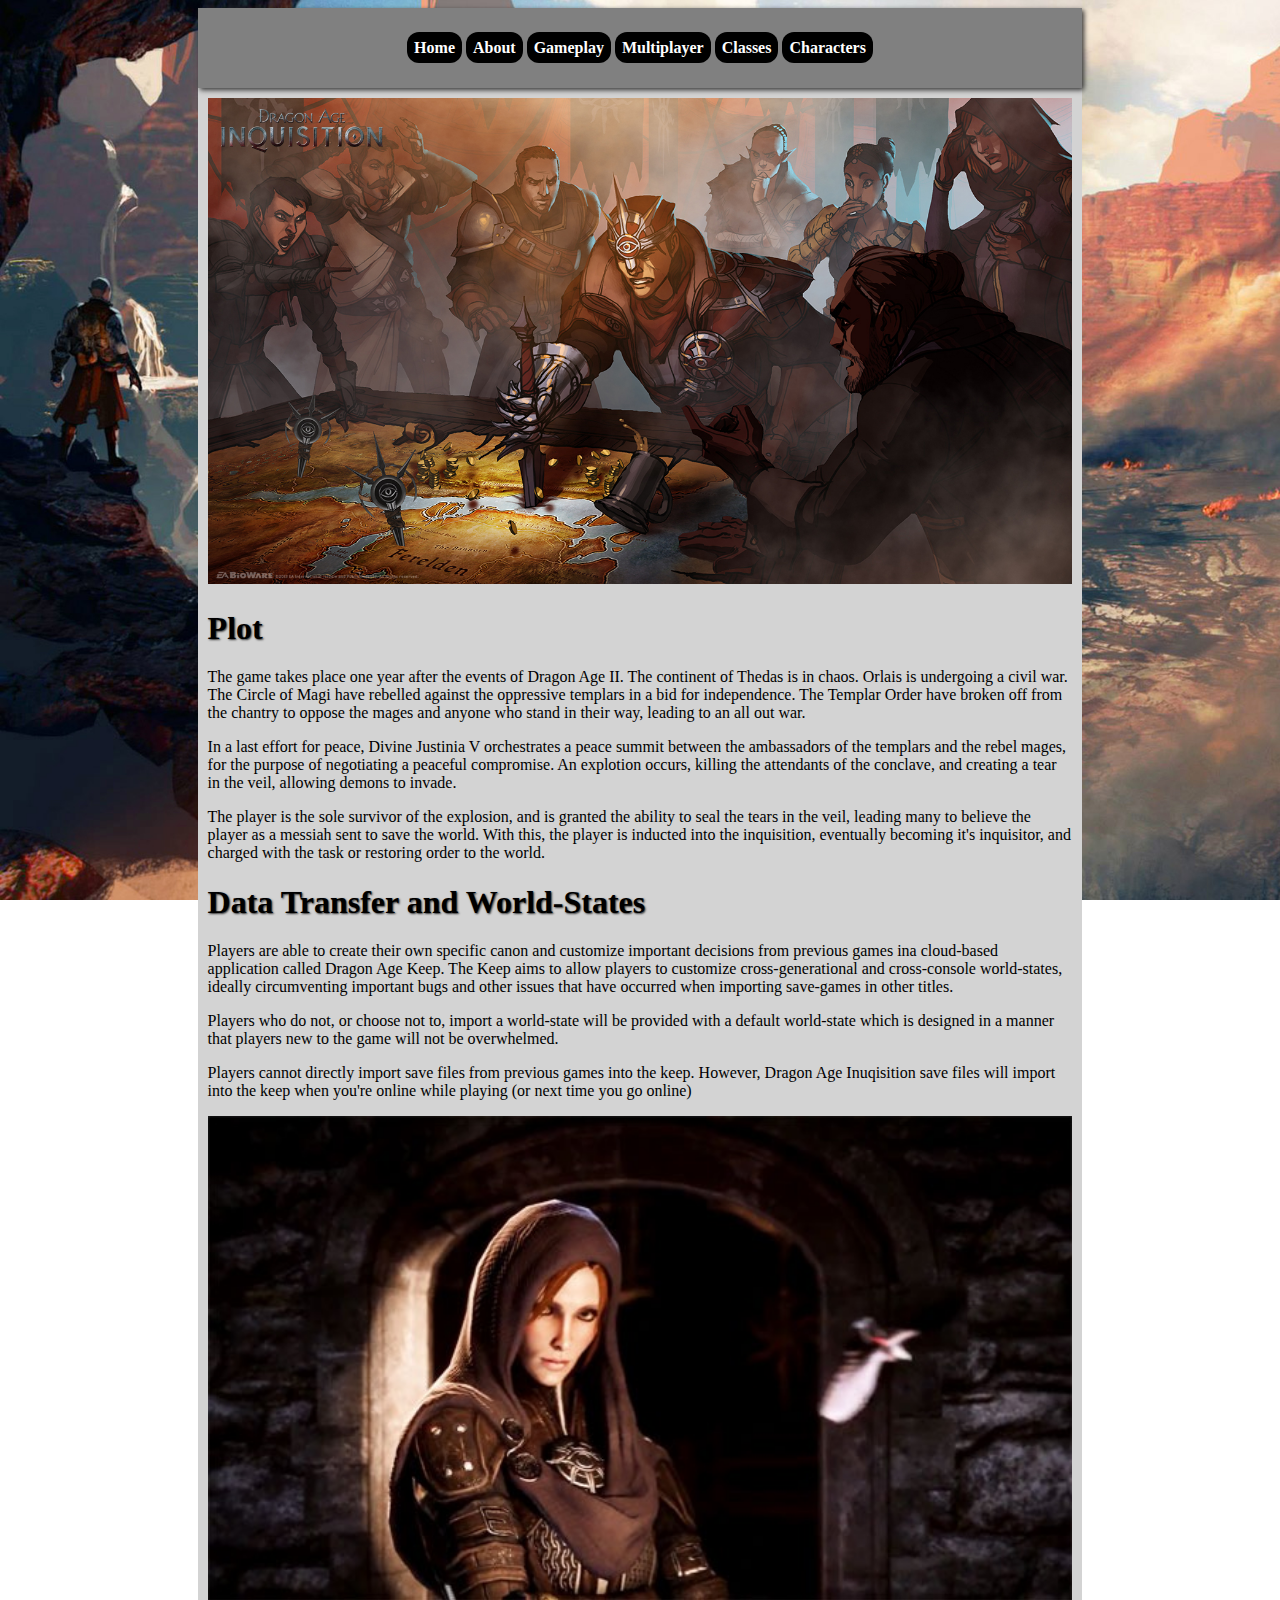
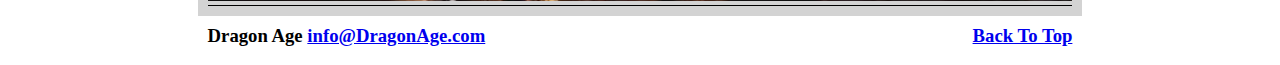
<file: about.html>
<!doctype html>
<html>
    <head>
        <title>Dragon Age Inquisition</title>
        <link href="main.css" rel="stylesheet" />
    </head>
    
    <body>
        <div id="wrap">
            <header>
                <nav>
                    <ul>
                        <li><a href="index.html">Home</a></li>
                        <li><a href="about.html">About</a></li>
                        <li><a href="gameplay.html">Gameplay</a></li>
                        <li><a href="multiplayer.html">Multiplayer</a></li>
                        <li><a href="classes.html">Classes</a></li>
                        <li><a href="characters.html">Characters</a></li>
                    </ul>
                </nav>
            </header>
            
            <main>
                <img src="Images/War%20room.jpg" alt="logo" />
                
                <article>
                    <h1>Plot</h1>
                    
                    <p>
                        The game takes place one year after the events of Dragon Age II. The continent of Thedas is in chaos. Orlais is undergoing a civil war. The Circle of Magi have rebelled against the oppressive templars in a bid for independence. The Templar Order have broken off from the chantry to oppose the mages and anyone who stand in their way, leading to an all out war.
                    </p>
                    
                    <p>
                        In a last effort for peace, Divine Justinia V orchestrates a peace summit between the ambassadors of the templars and the rebel mages, for the purpose of negotiating a peaceful compromise. An explotion occurs, killing the attendants of the conclave, and creating a tear in the veil, allowing demons to invade.
                    </p>
                    
                    <p>
                        The player is the sole survivor of the explosion, and is granted the ability to seal the tears in the veil, leading many to believe the player as a messiah sent to save the world. With this, the player is inducted into the inquisition, eventually becoming it's inquisitor, and charged with the task or restoring order to the world.
                    </p>
                    
                    <h1>Data Transfer and World-States</h1>
                    
                    <p>
                        Players are able to create their own specific canon and customize important decisions from previous games ina cloud-based application called Dragon Age Keep. The Keep aims to allow players to customize cross-generational and cross-console world-states, ideally circumventing important bugs and other issues that have occurred when importing save-games in other titles.
                    </p>
                    
                    <p>
                        Players who do not, or choose not to, import a world-state will be provided with a default world-state which is designed in a manner that players new to the game will not be overwhelmed.
                    </p>
                    
                    <p>
                        Players cannot directly import save files from previous games into the keep. However, Dragon Age Inuqisition save files will import into the keep when you're online while playing (or next time you go online)
                    </p>
                </article>
                
                <img src="Images/leliana.jpg" alt="Logo" />
                
                <footer>
                    <h3 class="footer-text-left">Dragon Age <a href = "mailto:p_magbor@fanshaweonline.ca">info@DragonAge.com</a></h3>
                
                    <h3 class="footer-text-right"><a href = "#wrap">Back To Top</a></h3>
                </footer>
            </main>
        </div>
    </body>
</html>
</file>
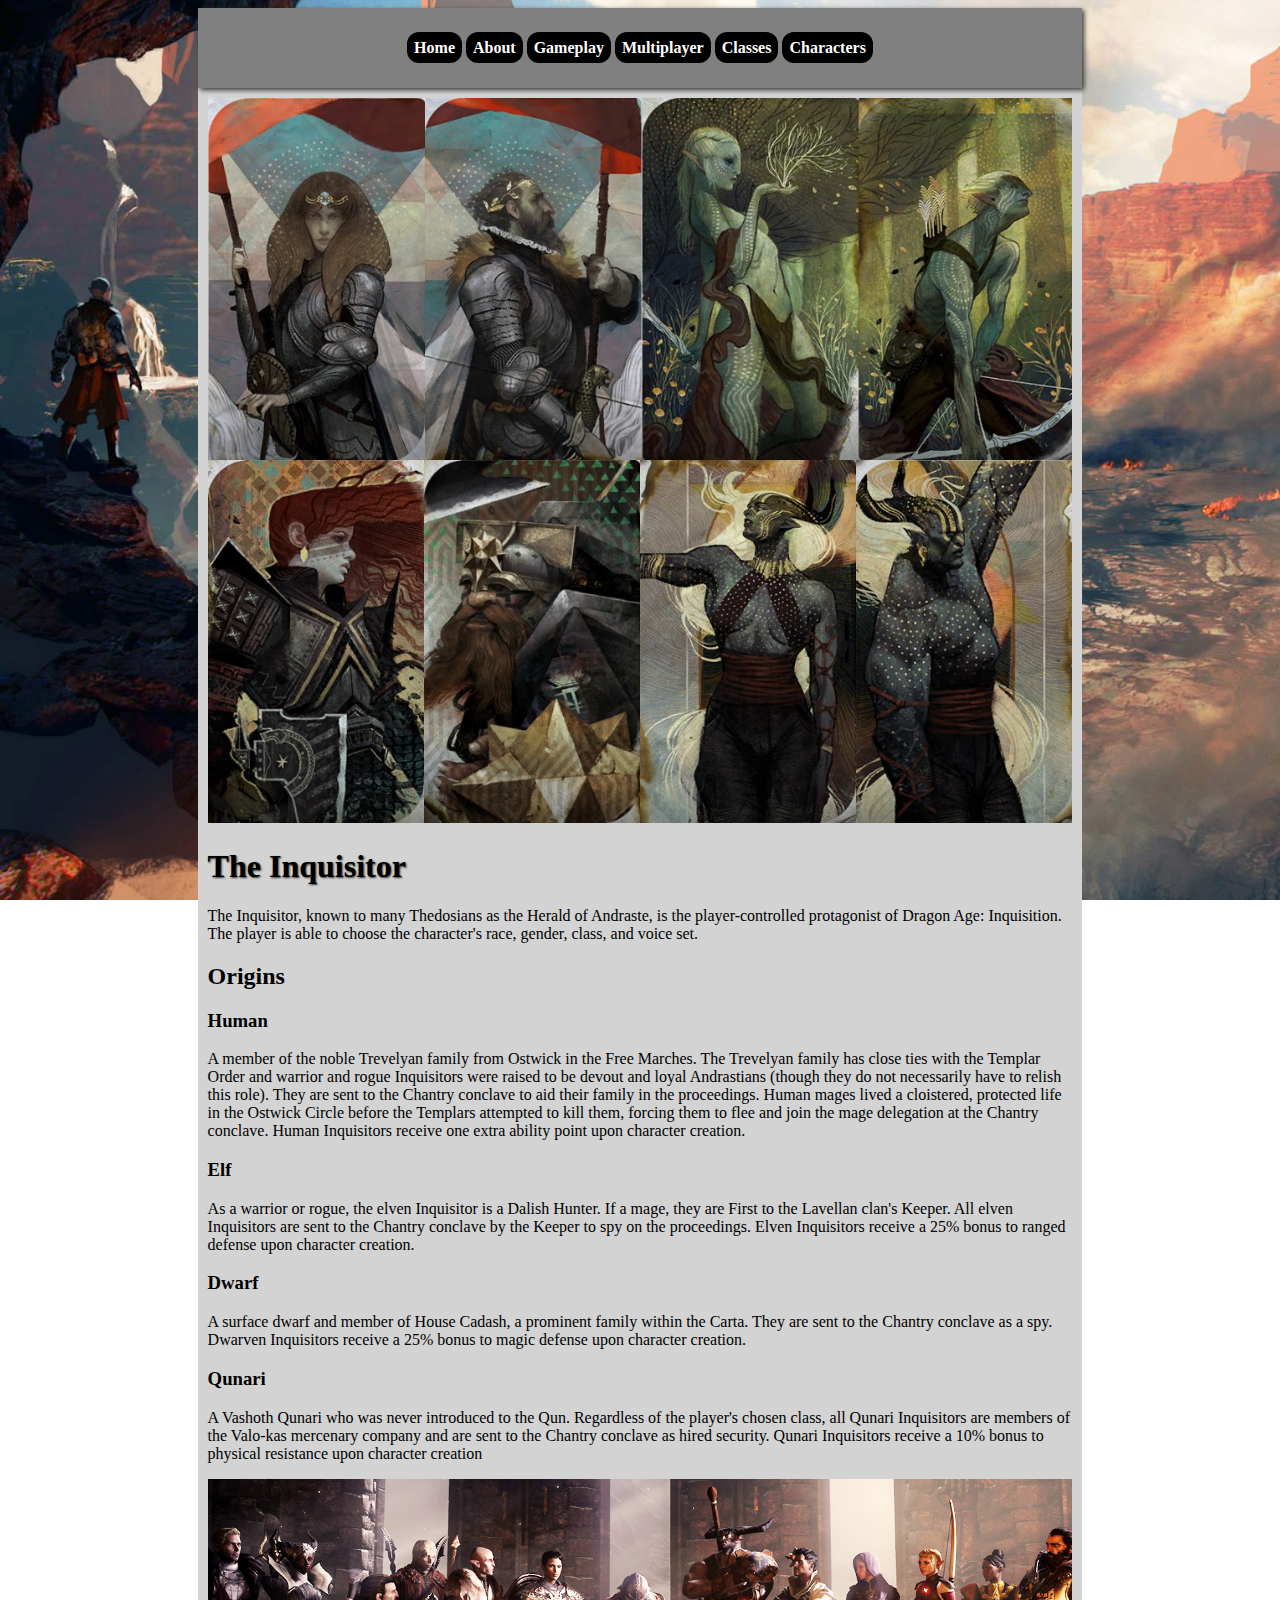
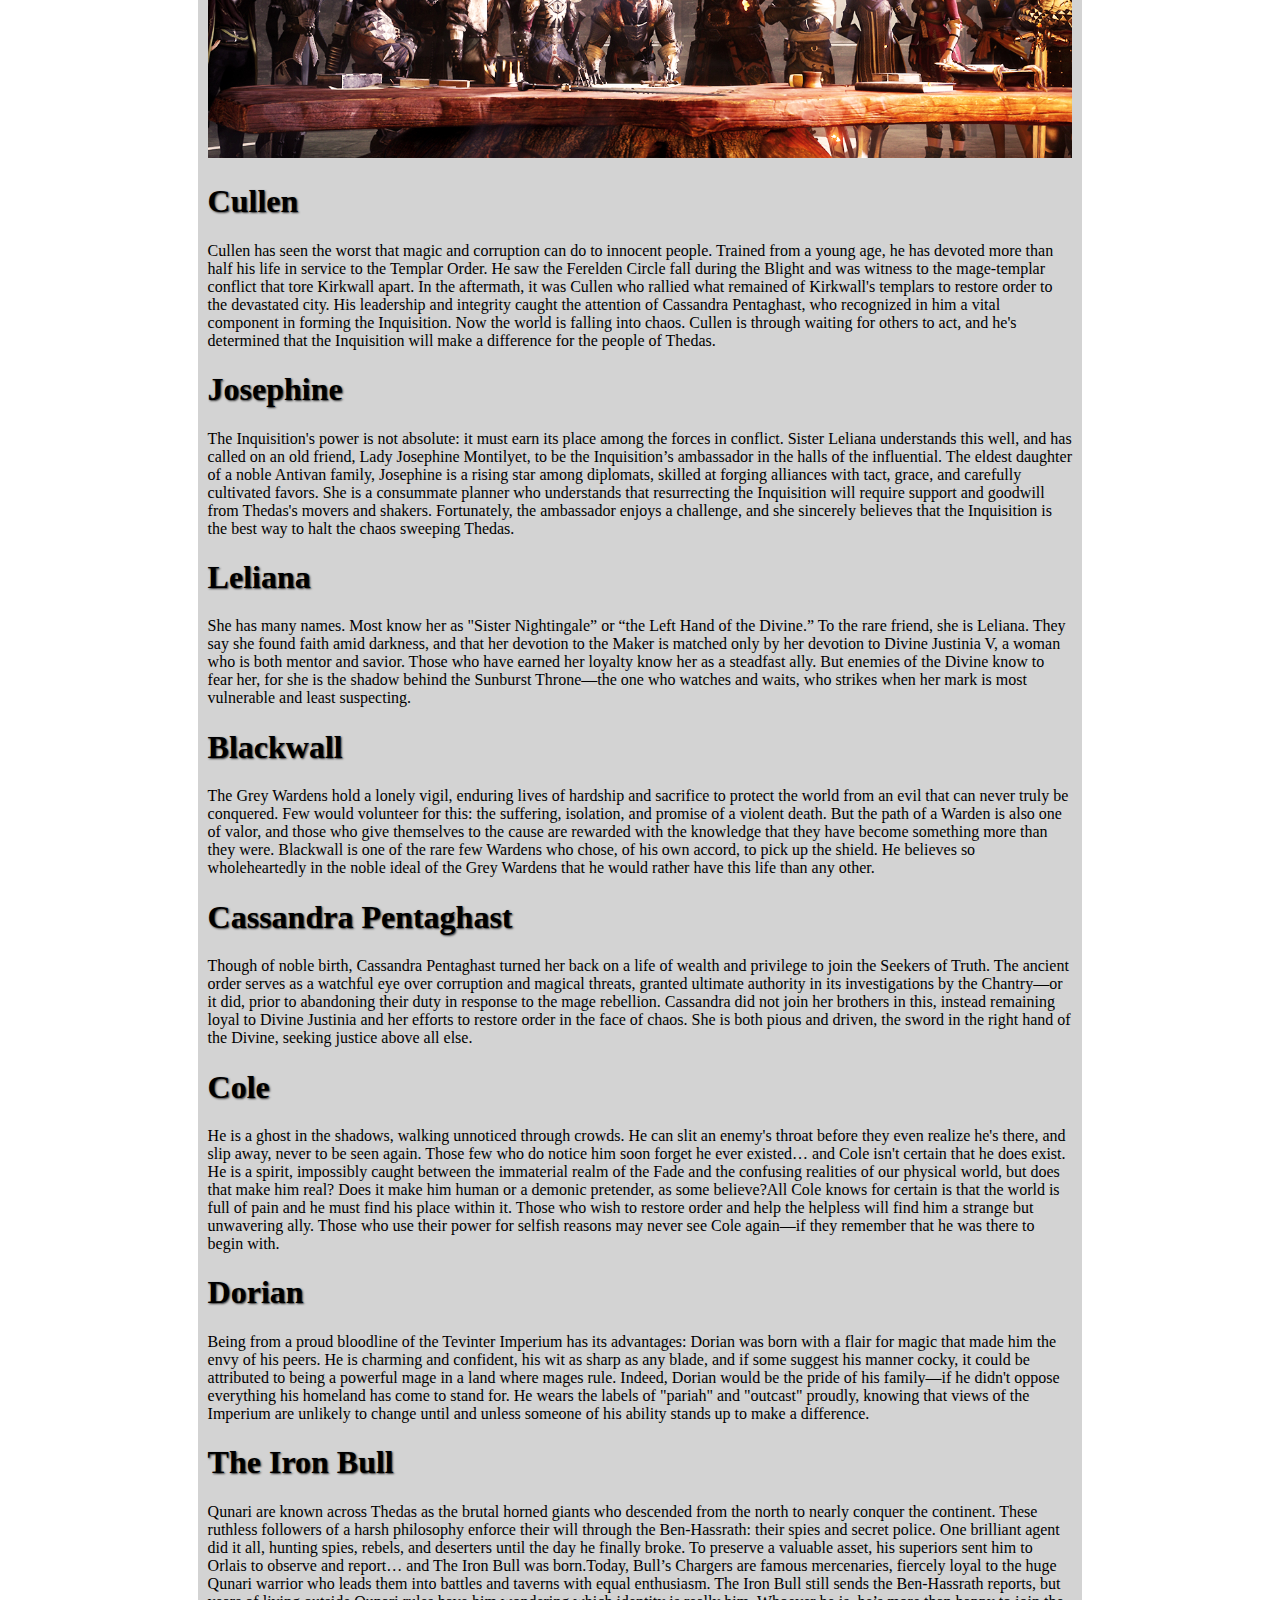
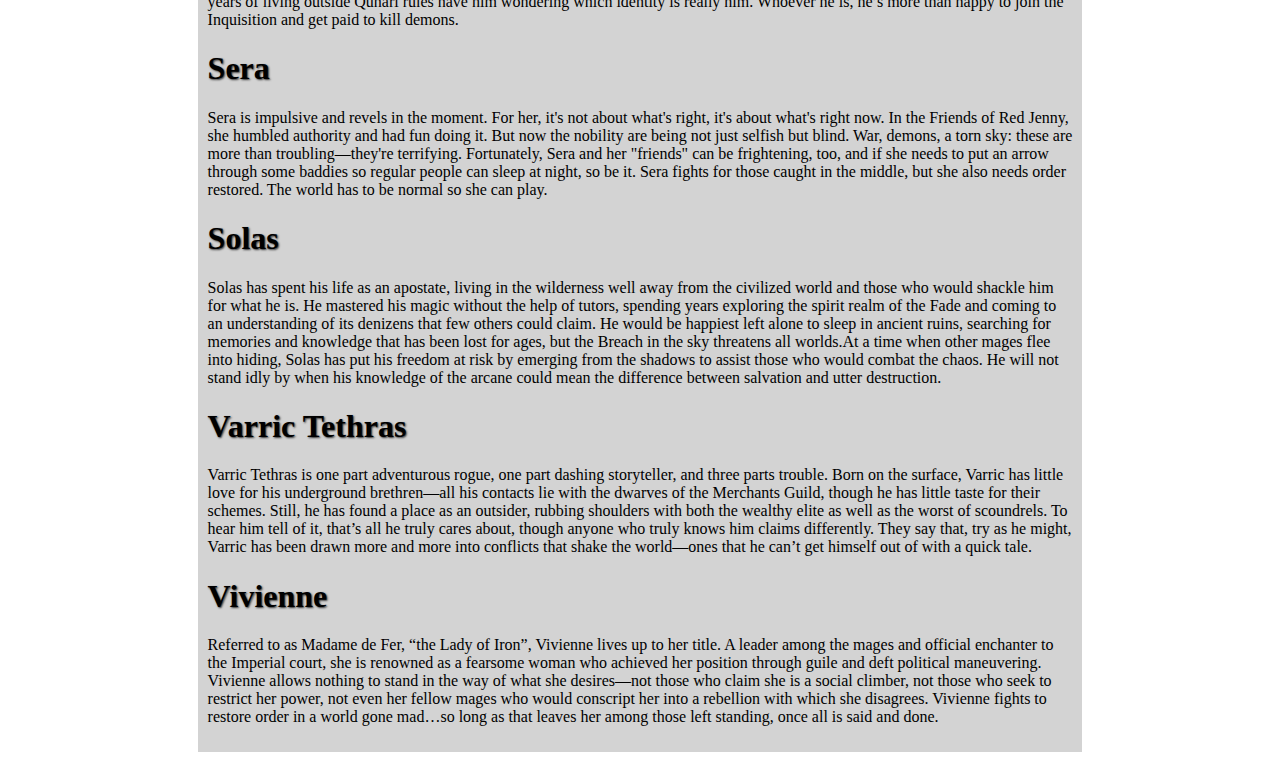
<file: characters.html>
<!doctype html>
<html>
    <head>
        <title>Dragon Age Inquisition</title>
        <link href="main.css" rel="stylesheet" />
    </head>
    
    <body>
        <div id="wrap">
            <header>
                <nav>
                    <ul>
                        <li><a href="index.html">Home</a></li>
                        <li><a href="about.html">About</a></li>
                        <li><a href="gameplay.html">Gameplay</a></li>
                        <li><a href="multiplayer.html">Multiplayer</a></li>
                        <li><a href="classes.html">Classes</a></li>
                        <li><a href="characters.html">Characters</a></li>
                    </ul>
                </nav>
            </header>
            
            <main>
                <img src="Images/Character%20Cards.jpg" alt="IMAGE" />
                
                <article>
                    <h1>The Inquisitor</h1>
                    
                    <p>
                        The Inquisitor, known to many Thedosians as the Herald of Andraste, is the player-controlled protagonist of Dragon Age: Inquisition. The player is able to choose the character's race, gender, class, and voice set.
                    </p>
                    
                    <h2>Origins</h2>
                    
                    <h3>Human</h3>
                    
                    <p>
                        A member of the noble Trevelyan family from Ostwick in the Free Marches. The Trevelyan family has close ties with the Templar Order and warrior and rogue Inquisitors were raised to be devout and loyal Andrastians (though they do not necessarily have to relish this role). They are sent to the Chantry conclave to aid their family in the proceedings. Human mages lived a cloistered, protected life in the Ostwick Circle before the Templars attempted to kill them, forcing them to flee and join the mage delegation at the Chantry conclave. Human Inquisitors receive one extra ability point upon character creation.
                    </p>
                    
                    <h3>Elf</h3>
                    
                    <p>
                        As a warrior or rogue, the elven Inquisitor is a Dalish Hunter. If a mage, they are First to the Lavellan clan's Keeper. All elven Inquisitors are sent to the Chantry conclave by the Keeper to spy on the proceedings. Elven Inquisitors receive a 25% bonus to ranged defense upon character creation.
                    </p>
                    
                    <h3>Dwarf</h3>
                    
                    <p>
                        A surface dwarf and member of House Cadash, a prominent family within the Carta. They are sent to the Chantry conclave as a spy. Dwarven Inquisitors receive a 25% bonus to magic defense upon character creation.
                    </p>
                    
                    <h3>Qunari</h3>
                    
                    <p>
                        A Vashoth Qunari who was never introduced to the Qun. Regardless of the player's chosen class, all Qunari Inquisitors are members of the Valo-kas mercenary company and are sent to the Chantry conclave as hired security. Qunari Inquisitors receive a 10% bonus to physical resistance upon character creation
                    </p>
                    
                    <img src="Images/War%20Table.png" alt="IMAGE" />
                    
                    <h1>Cullen</h1>
                    
                    <p>
                        Cullen has seen the worst that magic and corruption can do to innocent people. Trained from a young age, he has devoted more than half his life in service to the Templar Order. He saw the Ferelden Circle fall during the Blight and was witness to the mage-templar conflict that tore Kirkwall apart. In the aftermath, it was Cullen who rallied what remained of Kirkwall's templars to restore order to the devastated city. His leadership and integrity caught the attention of Cassandra Pentaghast, who recognized in him a vital component in forming the Inquisition. Now the world is falling into chaos. Cullen is through waiting for others to act, and he's determined that the Inquisition will make a difference for the people of Thedas.
                    </p>
                    
                    <h1>Josephine</h1>
                    
                    <p>
                        The Inquisition's power is not absolute: it must earn its place among the forces in conflict. Sister Leliana understands this well, and has called on an old friend, Lady Josephine Montilyet, to be the Inquisition’s ambassador in the halls of the influential. The eldest daughter of a noble Antivan family, Josephine is a rising star among diplomats, skilled at forging alliances with tact, grace, and carefully cultivated favors. She is a consummate planner who understands that resurrecting the Inquisition will require support and goodwill from Thedas's movers and shakers. Fortunately, the ambassador enjoys a challenge, and she sincerely believes that the Inquisition is the best way to halt the chaos sweeping Thedas.
                    </p>
                    
                    <h1>Leliana</h1>
                    
                    <p>
                        She has many names. Most know her as "Sister Nightingale” or “the Left Hand of the Divine.” To the rare friend, she is Leliana. They say she found faith amid darkness, and that her devotion to the Maker is matched only by her devotion to Divine Justinia V, a woman who is both mentor and savior. Those who have earned her loyalty know her as a steadfast ally. But enemies of the Divine know to fear her, for she is the shadow behind the Sunburst Throne—the one who watches and waits, who strikes when her mark is most vulnerable and least suspecting.
                    </p>
                    
                    <h1>Blackwall</h1>
                    
                    <p>
                        The Grey Wardens hold a lonely vigil, enduring lives of hardship and sacrifice to protect the world from an evil that can never truly be conquered. Few would volunteer for this: the suffering, isolation, and promise of a violent death. But the path of a Warden is also one of valor, and those who give themselves to the cause are rewarded with the knowledge that they have become something more than they were. Blackwall is one of the rare few Wardens who chose, of his own accord, to pick up the shield. He believes so wholeheartedly in the noble ideal of the Grey Wardens that he would rather have this life than any other.
                    </p>
                    
                    <h1>Cassandra Pentaghast</h1>
                    
                    <p>
                        Though of noble birth, Cassandra Pentaghast turned her back on a life of wealth and privilege to join the Seekers of Truth. The ancient order serves as a watchful eye over corruption and magical threats, granted ultimate authority in its investigations by the Chantry—or it did, prior to abandoning their duty in response to the mage rebellion. Cassandra did not join her brothers in this, instead remaining loyal to Divine Justinia and her efforts to restore order in the face of chaos. She is both pious and driven, the sword in the right hand of the Divine, seeking justice above all else.
                    </p>
                    
                    <h1>Cole</h1>
                    
                    <p>
                        He is a ghost in the shadows, walking unnoticed through crowds. He can slit an enemy's throat before they even realize he's there, and slip away, never to be seen again. Those few who do notice him soon forget he ever existed… and Cole isn't certain that he does exist. He is a spirit, impossibly caught between the immaterial realm of the Fade and the confusing realities of our physical world, but does that make him real? Does it make him human or a demonic pretender, as some believe?All Cole knows for certain is that the world is full of pain and he must find his place within it. Those who wish to restore order and help the helpless will find him a strange but unwavering ally. Those who use their power for selfish reasons may never see Cole again—if they remember that he was there to begin with.
                    </p>
                    
                    <h1>Dorian</h1>
                    
                    <p>
                        Being from a proud bloodline of the Tevinter Imperium has its advantages: Dorian was born with a flair for magic that made him the envy of his peers. He is charming and confident, his wit as sharp as any blade, and if some suggest his manner cocky, it could be attributed to being a powerful mage in a land where mages rule. Indeed, Dorian would be the pride of his family—if he didn't oppose everything his homeland has come to stand for. He wears the labels of "pariah" and "outcast" proudly, knowing that views of the Imperium are unlikely to change until and unless someone of his ability stands up to make a difference.
                    </p>
                    
                    <h1>The Iron Bull</h1>
                    
                    <p>
                        Qunari are known across Thedas as the brutal horned giants who descended from the north to nearly conquer the continent. These ruthless followers of a harsh philosophy enforce their will through the Ben-Hassrath: their spies and secret police. One brilliant agent did it all, hunting spies, rebels, and deserters until the day he finally broke. To preserve a valuable asset, his superiors sent him to Orlais to observe and report… and The Iron Bull was born.Today, Bull’s Chargers are famous mercenaries, fiercely loyal to the huge Qunari warrior who leads them into battles and taverns with equal enthusiasm. The Iron Bull still sends the Ben-Hassrath reports, but years of living outside Qunari rules have him wondering which identity is really him. Whoever he is, he’s more than happy to join the Inquisition and get paid to kill demons.
                    </p>
                    
                    <h1>Sera</h1>
                    
                    <p>
                        Sera is impulsive and revels in the moment. For her, it's not about what's right, it's about what's right now. In the Friends of Red Jenny, she humbled authority and had fun doing it. But now the nobility are being not just selfish but blind. War, demons, a torn sky: these are more than troubling—they're terrifying. Fortunately, Sera and her "friends" can be frightening, too, and if she needs to put an arrow through some baddies so regular people can sleep at night, so be it. Sera fights for those caught in the middle, but she also needs order restored. The world has to be normal so she can play.
                    </p>
                    
                    <h1>Solas</h1>
                    
                    <p>Solas has spent his life as an apostate, living in the wilderness well away from the civilized world and those who would shackle him for what he is. He mastered his magic without the help of tutors, spending years exploring the spirit realm of the Fade and coming to an understanding of its denizens that few others could claim. He would be happiest left alone to sleep in ancient ruins, searching for memories and knowledge that has been lost for ages, but the Breach in the sky threatens all worlds.At a time when other mages flee into hiding, Solas has put his freedom at risk by emerging from the shadows to assist those who would combat the chaos. He will not stand idly by when his knowledge of the arcane could mean the difference between salvation and utter destruction.
                    </p>
                    
                    <h1>Varric Tethras</h1>
                    
                    <p>
                        Varric Tethras is one part adventurous rogue, one part dashing storyteller, and three parts trouble. Born on the surface, Varric has little love for his underground brethren—all his contacts lie with the dwarves of the Merchants Guild, though he has little taste for their schemes. Still, he has found a place as an outsider, rubbing shoulders with both the wealthy elite as well as the worst of scoundrels. To hear him tell of it, that’s all he truly cares about, though anyone who truly knows him claims differently. They say that, try as he might, Varric has been drawn more and more into conflicts that shake the world—ones that he can’t get himself out of with a quick tale.
                    </p>
                    
                    <h1>Vivienne</h1>
                    
                    <p>
                        Referred to as Madame de Fer, “the Lady of Iron”, Vivienne lives up to her title. A leader among the mages and official enchanter to the Imperial court, she is renowned as a fearsome woman who achieved her position through guile and deft political maneuvering. Vivienne allows nothing to stand in the way of what she desires—not those who claim she is a social climber, not those who seek to restrict her power, not even her fellow mages who would conscript her into a rebellion with which she disagrees. Vivienne fights to restore order in a world gone mad…so long as that leaves her among those left standing, once all is said and done.
                    </p>
                </article>
            </main>
        </div>
    </body>
</html>
</file>
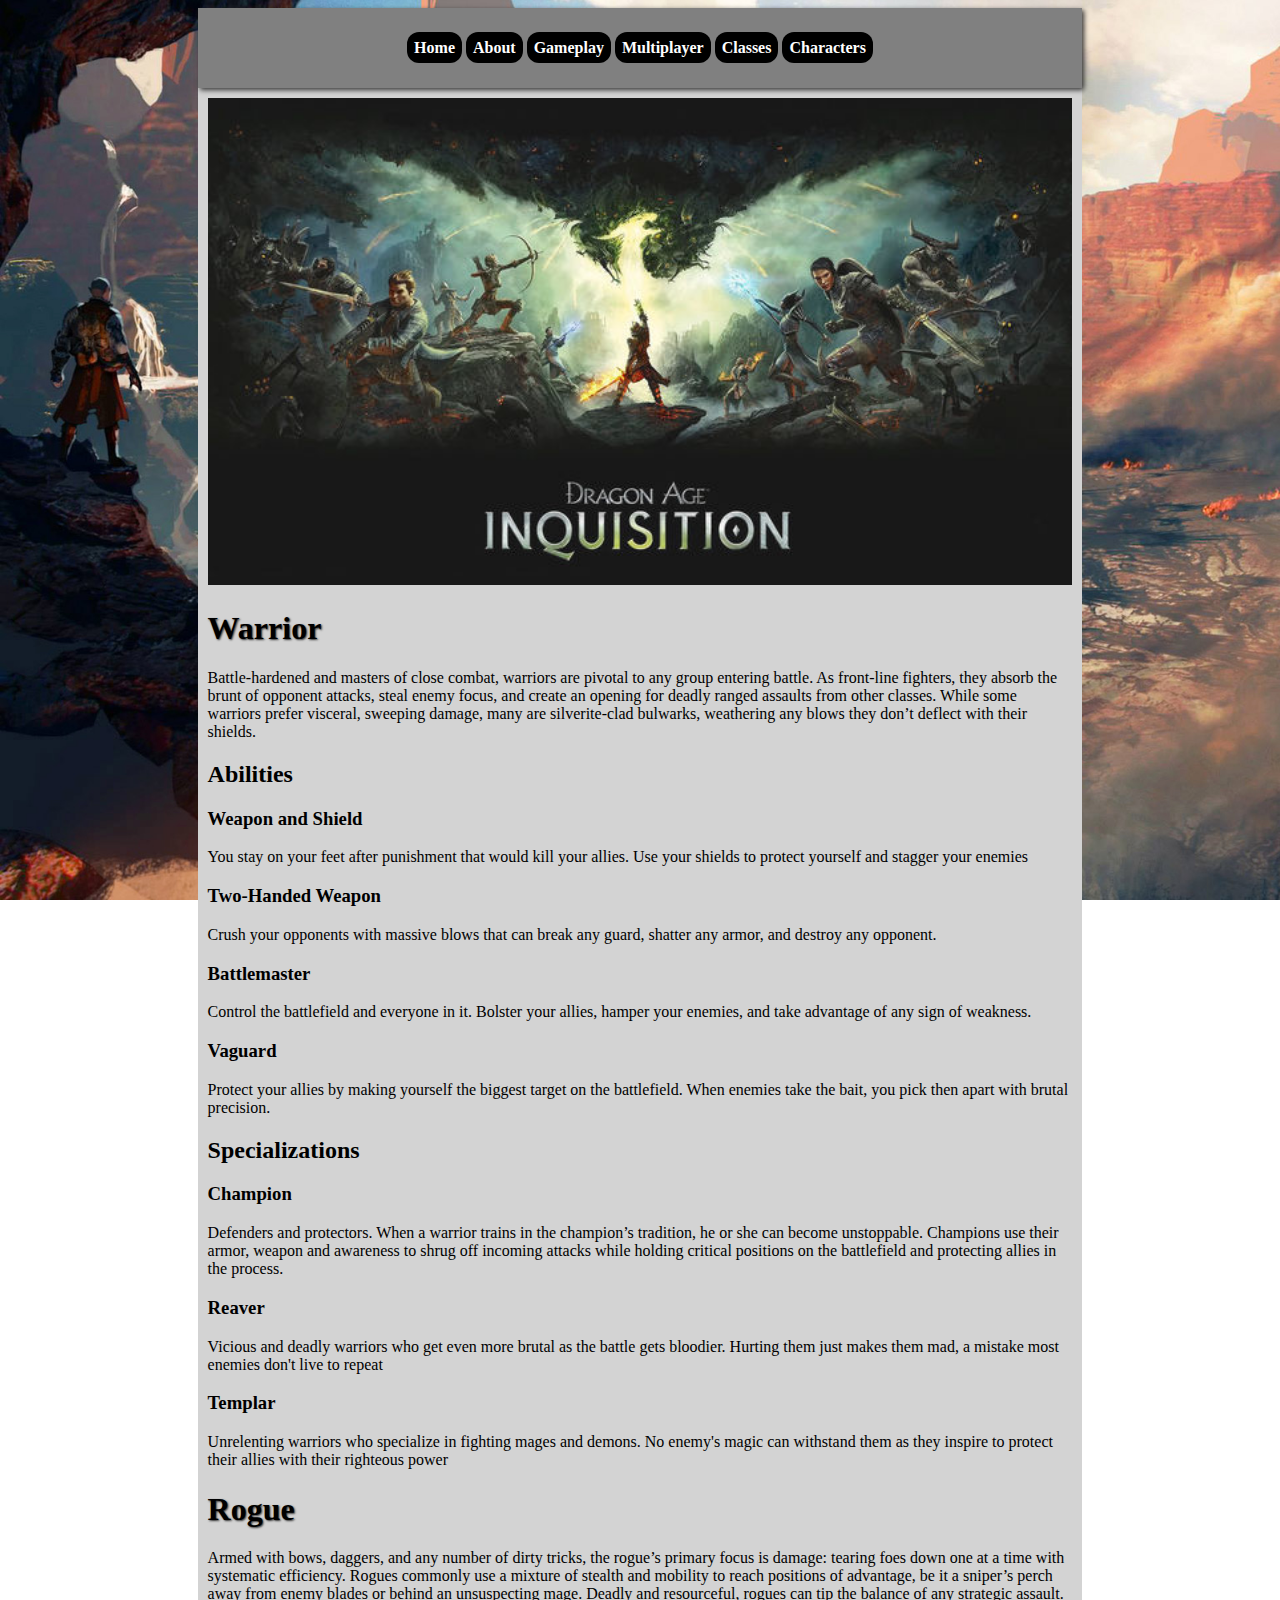
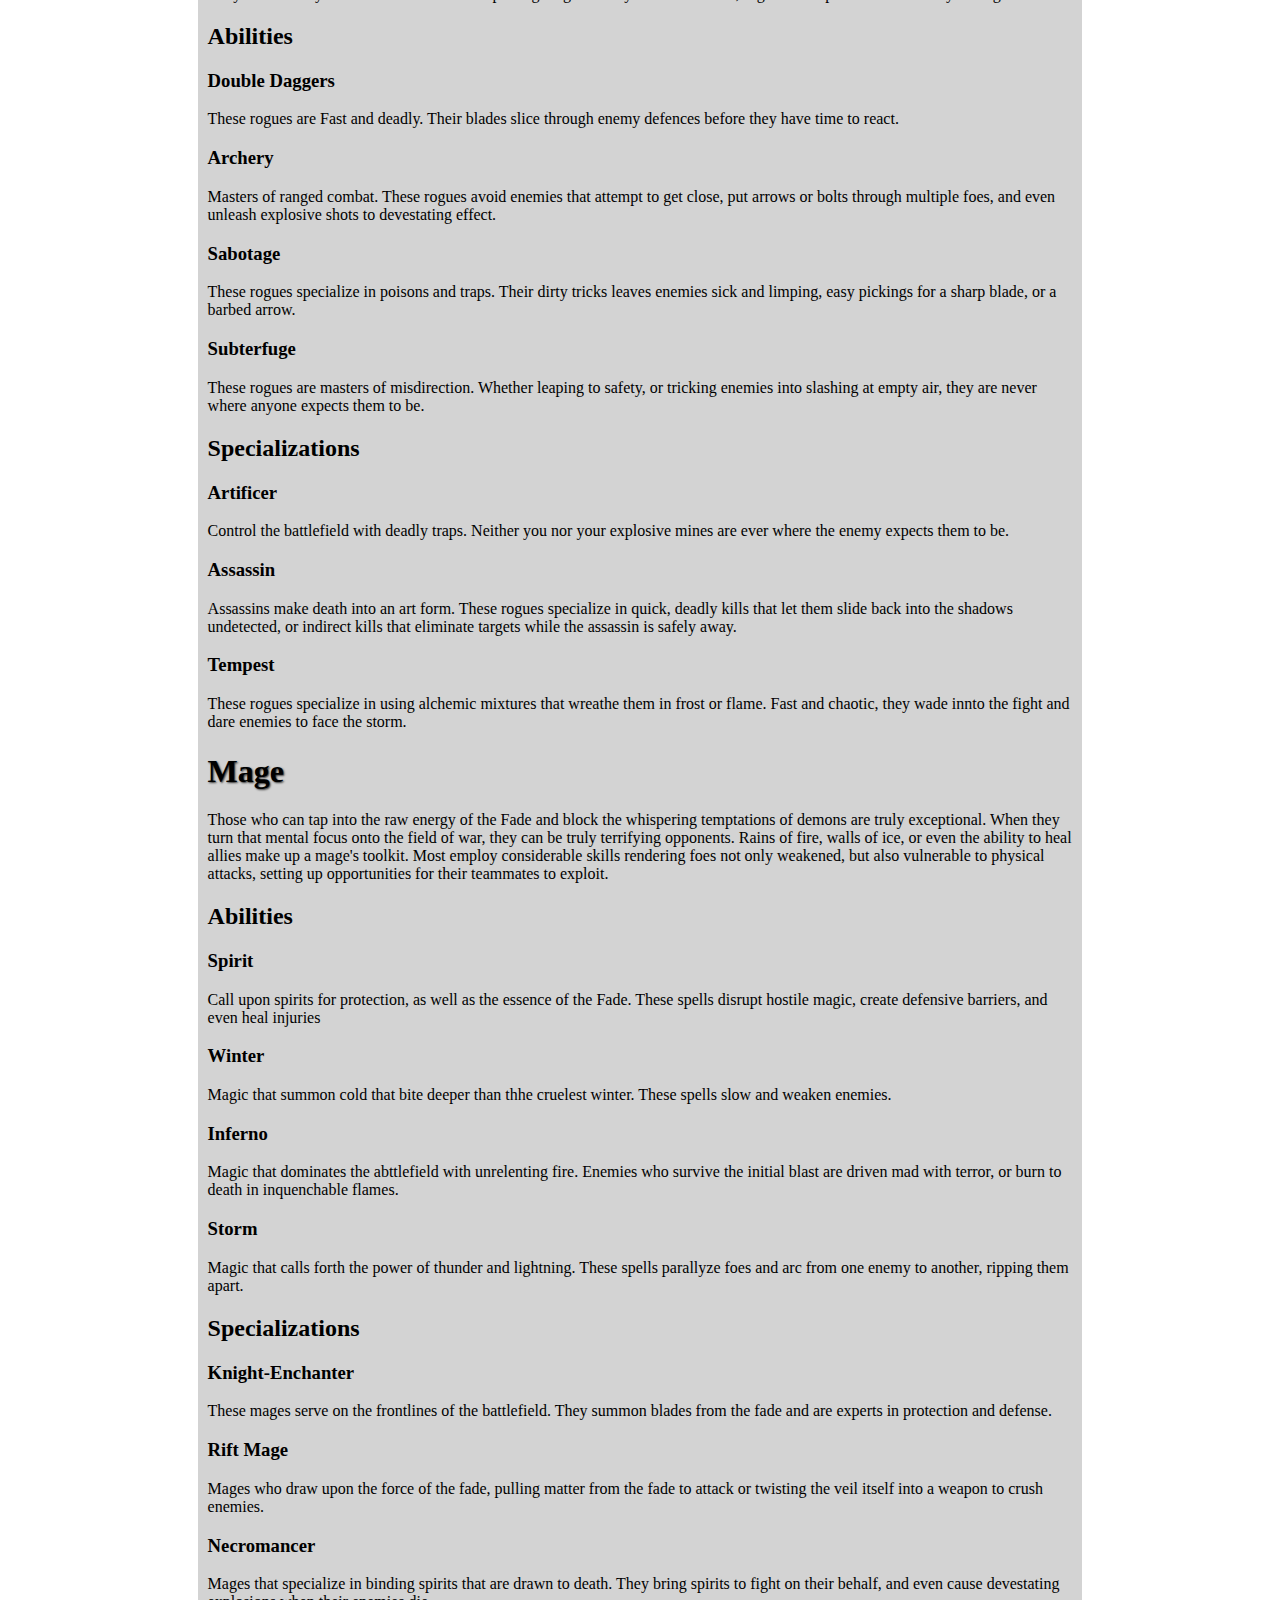
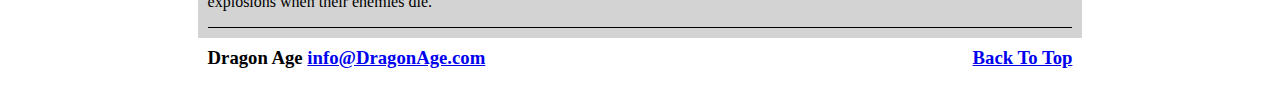
<file: classes.html>
<!doctype html>
<html>
    <head>
        <title>Dragon Age Inquisition</title>
        <link href="main.css" rel="stylesheet" />
    </head>
    
    <body>
        <div id="wrap">
            <header>
                <nav>
                    <ul>
                        <li><a href="index.html">Home</a></li>
                        <li><a href="about.html">About</a></li>
                        <li><a href="gameplay.html">Gameplay</a></li>
                        <li><a href="multiplayer.html">Multiplayer</a></li>
                        <li><a href="classes.html">Classes</a></li>
                        <li><a href="characters.html">Characters</a></li>
                    </ul>
                </nav>
            </header>
            
            <main>
                <img src="Images/logo.jpg" alt="IMAGE" />
                
                <article>
                    <h1>Warrior</h1>
                    
                    <p>
                        Battle-hardened and masters of close combat, warriors are pivotal to any group entering battle. As front-line fighters, they absorb the brunt of opponent attacks, steal enemy focus, and create an opening for deadly ranged assaults from other classes. While some warriors prefer visceral, sweeping damage, many are silverite-clad bulwarks, weathering any blows they don’t deflect with their shields.
                    </p>
                    
                    <h2>Abilities</h2>
                    
                    <h3>Weapon and Shield</h3>
                    
                    <p>
                        You stay on your feet after punishment that would kill your allies. Use your shields to protect yourself and stagger your enemies
                    </p>
                    
                    <h3>Two-Handed Weapon</h3>
                    
                    <p>
                        Crush your opponents with massive blows that can break any guard, shatter any armor, and destroy any opponent.
                    </p>
                    
                    <h3>Battlemaster</h3>
                    
                    <p>
                        Control the battlefield and everyone in it. Bolster your allies, hamper your enemies, and take advantage of any sign of weakness.
                    </p>
                    
                    <h3>Vaguard</h3>
                    
                    <p>
                        Protect your allies by making yourself the biggest target on the battlefield. When enemies take the bait, you pick then apart with brutal precision.
                    </p>
                    
                    <h2>Specializations</h2>
                    
                    <h3>Champion</h3>
                    
                    <p>
                        Defenders and protectors. When a warrior trains in the champion’s tradition, he or she can become unstoppable. Champions use their armor, weapon and awareness to shrug off incoming attacks while holding critical positions on the battlefield and protecting allies in the process.
                    </p>
                    
                    <h3>Reaver</h3>
                    
                    <p>
                        Vicious and deadly warriors who get even more brutal as the battle gets bloodier. Hurting them just makes them mad, a mistake most enemies don't live to repeat
                    </p>
                    
                    <h3>Templar</h3>
                    
                    <p>
                        Unrelenting warriors who specialize in fighting mages and demons. No enemy's magic can withstand them as they inspire to protect their allies with their righteous power
                    </p>
                    
                    <h1>Rogue</h1>
                    
                    <p>
                        Armed with bows, daggers, and any number of dirty tricks, the rogue’s primary focus is damage: tearing foes down one at a time with systematic efficiency. Rogues commonly use a mixture of stealth and mobility to reach positions of advantage, be it a sniper’s perch away from enemy blades or behind an unsuspecting mage. Deadly and resourceful, rogues can tip the balance of any strategic assault.
                    </p>
                    
                    <h2>Abilities</h2>
                    
                    <h3>Double Daggers</h3>
                    
                    <p>
                        These rogues are Fast and deadly. Their blades slice through enemy defences before they have time to react.
                    </p>
                    
                    <h3>Archery</h3>
                    
                    <p>
                        Masters of ranged combat. These rogues avoid enemies that attempt to get close, put arrows or bolts through multiple foes, and even unleash explosive shots to devestating effect.
                    </p>
                    
                    <h3>Sabotage</h3>
                    
                    <p>
                        These rogues specialize in poisons and traps. Their dirty tricks leaves enemies sick and limping, easy pickings for a sharp blade, or a barbed arrow.
                    </p>
                    
                    <h3>Subterfuge</h3>
                    
                    <p>
                        These rogues are masters of misdirection. Whether leaping to safety, or tricking enemies into slashing at empty air, they are never where anyone expects them to be.
                    </p>
                    
                    <h2>Specializations</h2>
                    
                    <h3>Artificer</h3>
                    
                    <p>
                        Control the battlefield with deadly traps. Neither you nor your explosive mines are ever where the enemy expects them to be.
                    </p>
                    
                    <h3>Assassin</h3>
                    
                    <p>
                        Assassins make death into an art form. These rogues specialize in quick, deadly kills that let them slide back into the shadows undetected, or indirect kills that eliminate targets while the assassin is safely away.
                    </p>
                    
                    <h3>Tempest</h3>
                    
                    <p>
                        These rogues specialize in using alchemic mixtures that wreathe them in frost or flame. Fast and chaotic, they wade innto the fight and dare enemies to face the storm.
                    </p>
                    
                    <h1>Mage</h1>
                    
                    <p>
                        Those who can tap into the raw energy of the Fade and block the whispering temptations of demons are truly exceptional. When they turn that mental focus onto the field of war, they can be truly terrifying opponents. Rains of fire, walls of ice, or even the ability to heal allies make up a mage's toolkit. Most employ considerable skills rendering foes not only weakened, but also vulnerable to physical attacks, setting up opportunities for their teammates to exploit.
                    </p>
                    
                    <h2>Abilities</h2>
                    
                    <h3>Spirit</h3>
                    
                    <p>
                        Call upon spirits for protection, as well as the essence of the Fade. These spells disrupt hostile  magic, create defensive barriers, and even heal injuries
                    </p>
                    
                    <h3>Winter</h3>
                    
                    <p>
                        Magic that summon cold that bite deeper than thhe cruelest winter. These spells slow and weaken enemies.
                    </p>
                    
                    <h3>Inferno</h3>
                    
                    <p>
                        Magic that dominates the abttlefield with unrelenting fire. Enemies who survive the initial blast are driven mad with terror, or burn to death in inquenchable flames.
                    </p>
                    
                    <h3>Storm</h3>
                    
                    <p>
                        Magic that calls forth the power of thunder and lightning. These spells parallyze foes and arc from one enemy to another, ripping them apart.
                    </p>
                    
                    <h2>Specializations</h2>
                    
                    <h3>Knight-Enchanter</h3>
                    
                    <p>
                        These mages serve on the frontlines of the battlefield. They summon blades from the fade and are experts in protection and defense.
                    </p>
                    
                    <h3>Rift Mage</h3>
                    
                    <p>
                        Mages who draw upon the force of the fade, pulling matter from the fade to attack or twisting the veil itself into a weapon to crush enemies.
                    </p>
                    
                    <h3>Necromancer</h3>
                    
                    <p>
                        Mages that specialize in binding spirits that are drawn to death. They bring spirits to fight on their behalf, and even cause devestating explosions when their enemies die.
                    </p>
                </article>
                
                <footer>
                    <h3 class="footer-text-left">Dragon Age <a href = "mailto:p_magbor@fanshaweonline.ca">info@DragonAge.com</a></h3>
                
                    <h3 class="footer-text-right"><a href = "#wrap">Back To Top</a></h3>
                </footer>
            </main>
        </div>
    </body>
</html>
</file>
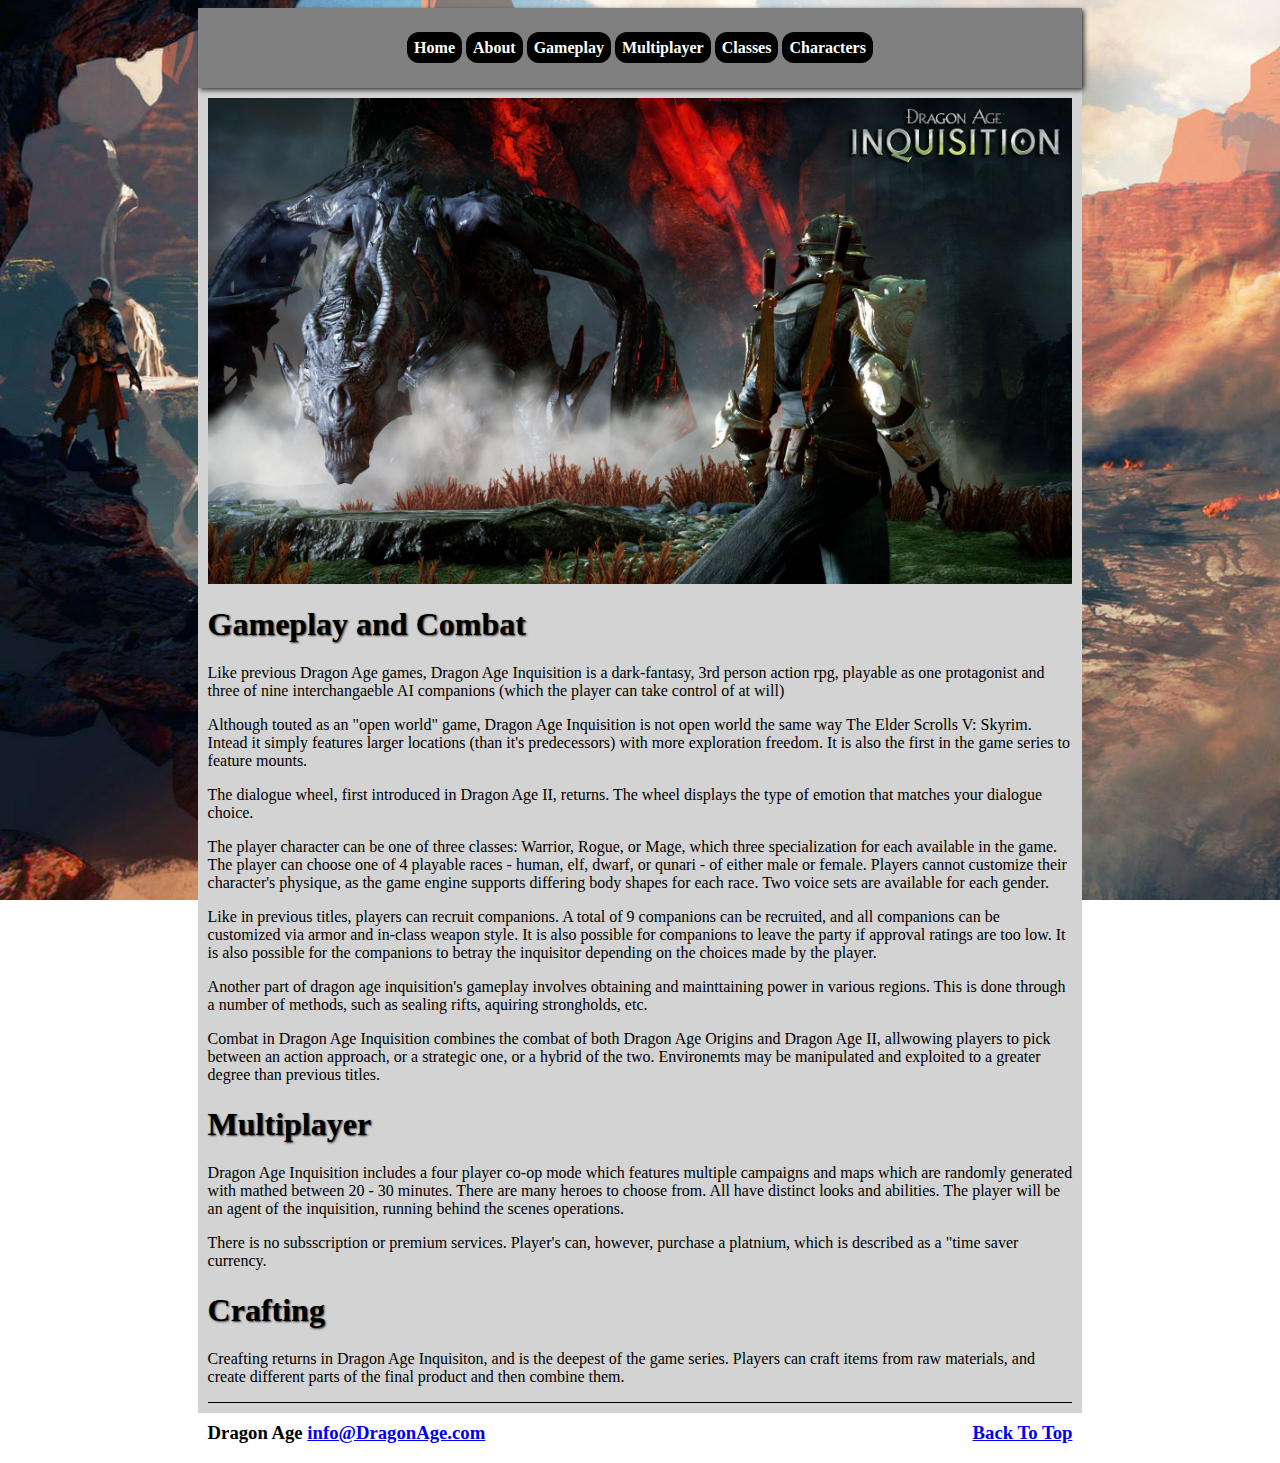
<file: gameplay.html>
<!doctype>
<html>
    <head>
        <title>Dragon Age Inquisition</title>
        <link href="main.css" rel="stylesheet" />
    </head>
    
    <body>
        <div id="wrap">
            <header>
                <nav>
                    <ul>
                        <li><a href="index.html">Home</a></li>
                        <li><a href="about.html">About</a></li>
                        <li><a href="gameplay.html">Gameplay</a></li>
                        <li><a href="multiplayer.html">Multiplayer</a></li>
                        <li><a href="classes.html">Classes</a></li>
                        <li><a href="characters.html">Characters</a></li>
                    </ul>
                </nav>
            </header>
            
            <main>
                <img src="Images/Combat.jpg" alt="logo" />
                
                <article>
                    <h1>Gameplay and Combat</h1>
                    
                    <p>
                        Like previous Dragon Age games, Dragon Age Inquisition is a dark-fantasy, 3rd person action rpg, playable as one protagonist and three of nine interchangaeble AI companions (which the player can take control of at will)
                    </p>
                    
                    <p>
                        Although touted as an "open world" game, Dragon Age Inquisition is not open world the same way The Elder Scrolls V: Skyrim. Intead it simply features larger locations (than it's predecessors) with more exploration freedom. It is also the first in the game series to feature mounts.
                    </p>
                    
                    <p>
                        The dialogue wheel, first introduced in Dragon Age II, returns. The wheel displays the type of emotion that matches your dialogue choice.
                    </p>
                    
                    <p>
                        The player character can be one of three classes: Warrior, Rogue, or Mage, which three specialization for each available in the game. The player can choose one of 4 playable races - human, elf, dwarf, or qunari - of either male or female. Players cannot customize their character's physique, as the game engine supports differing body shapes for each race. Two voice sets are available for each gender.
                    </p>
                    
                    <p>
                        Like in previous titles, players can recruit companions. A total of 9 companions can be recruited, and all companions can be customized via armor and in-class weapon style. It is also possible for companions to leave the party if approval ratings are too low. It is also possible for the companions to betray the inquisitor depending on the choices made by the player.
                    </p>
                    
                    <p>
                        Another part of dragon age inquisition's gameplay involves obtaining and mainttaining power in various regions. This is done through a number of methods, such as sealing rifts, aquiring strongholds, etc.
                    </p>
                    
                    <p>
                        Combat in Dragon Age Inquisition combines the combat of both Dragon Age Origins and Dragon Age II, allwowing players to pick between an action approach, or a strategic one, or a hybrid of the two. Environemts may be manipulated and exploited to a greater degree than previous titles.
                    </p>
                    
                    
                    <h1>Multiplayer</h1>
                    
                    <p>
                        Dragon Age Inquisition includes a four player co-op mode which features multiple campaigns and maps which are randomly generated with mathed between 20 - 30 minutes. There are many heroes to choose from. All have distinct looks and abilities. The player will be an agent of the inquisition, running behind the scenes operations.
                    </p>
                    
                    <p>
                        There is no subsscription or premium services. Player's can, however, purchase a platnium, which is described as a "time saver currency.
                    </p>
                    
                    <h1>Crafting</h1>
                    
                    <p>
                        Creafting returns in Dragon Age Inquisiton, and is the deepest of the game series. Players can craft items from raw materials, and create different parts of the final product and then combine them.
                    </p>
                </article>
                
                <footer>
                    <h3 class="footer-text-left">Dragon Age <a href = "mailto:p_magbor@fanshaweonline.ca">info@DragonAge.com</a></h3>
                
                    <h3 class="footer-text-right"><a href = "#wrap">Back To Top</a></h3>
                </footer>
            </main>
        </div>
    </body>
</html>
</file>
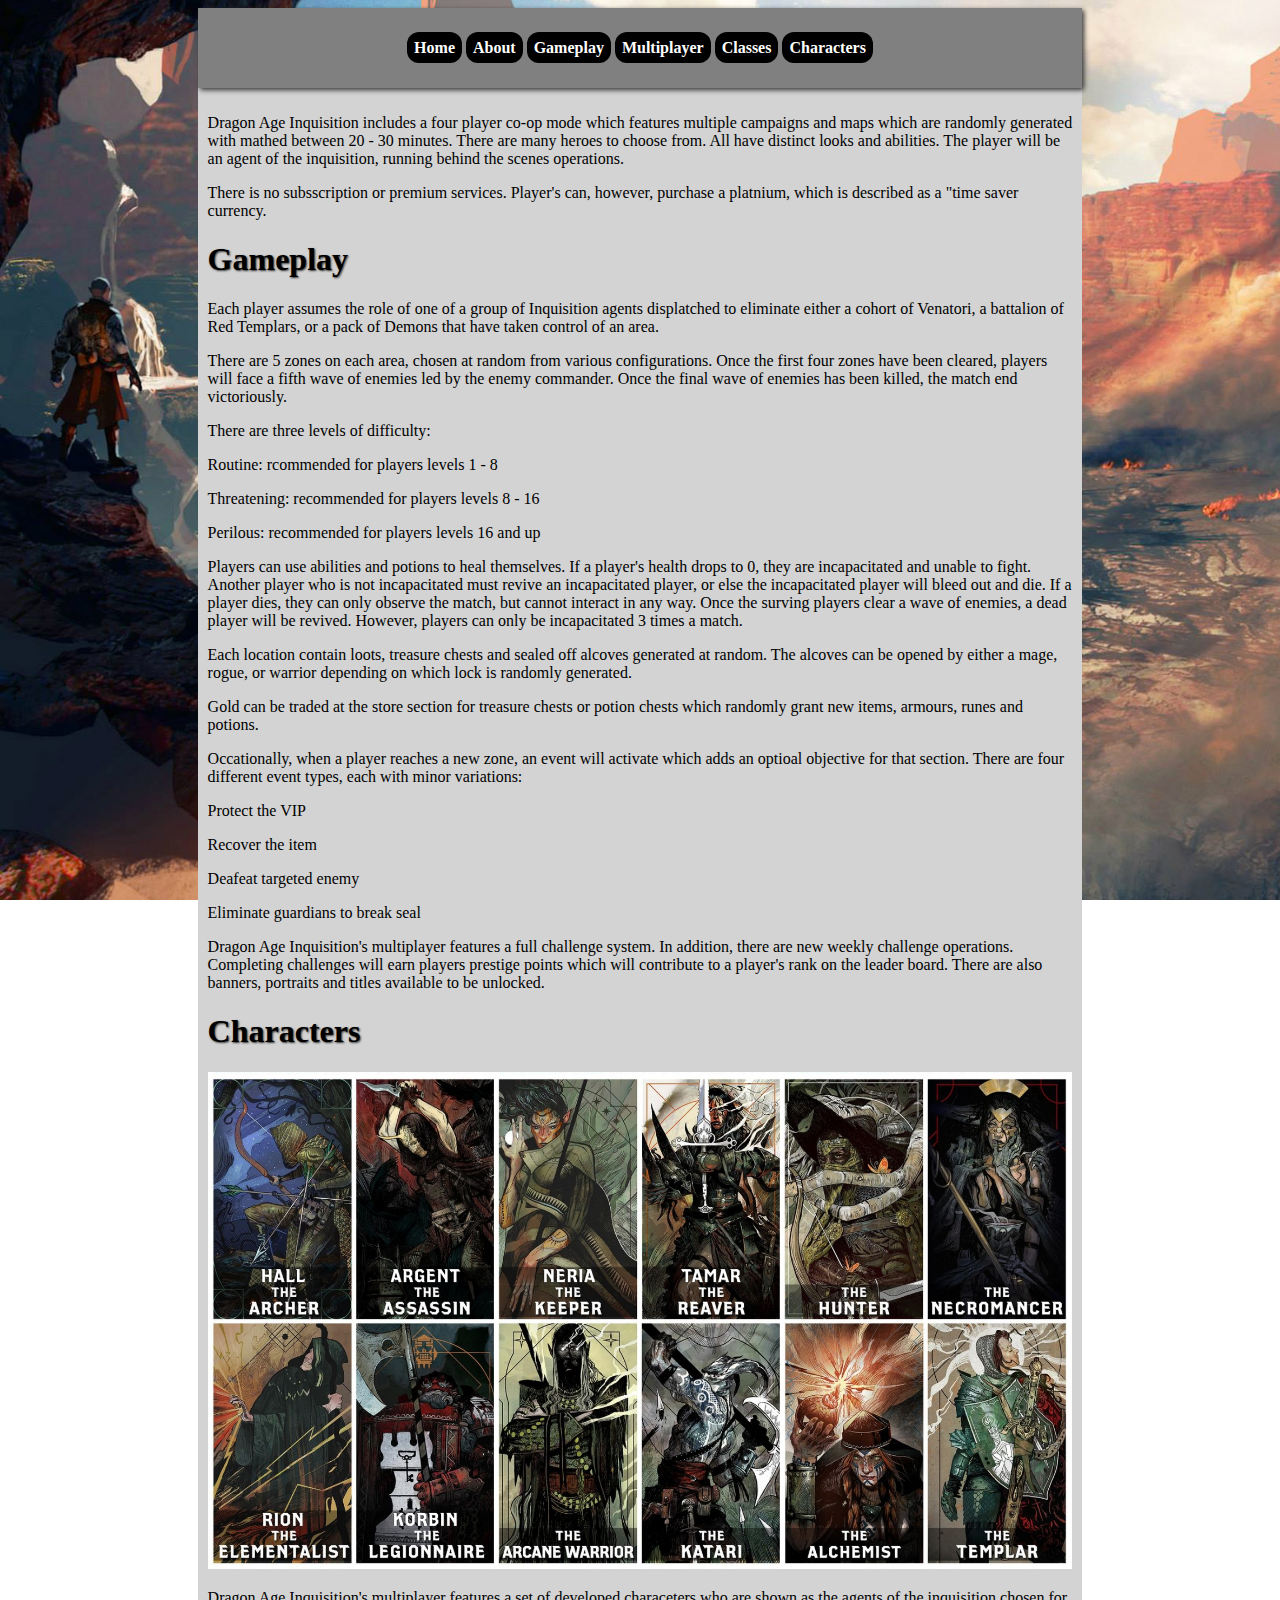
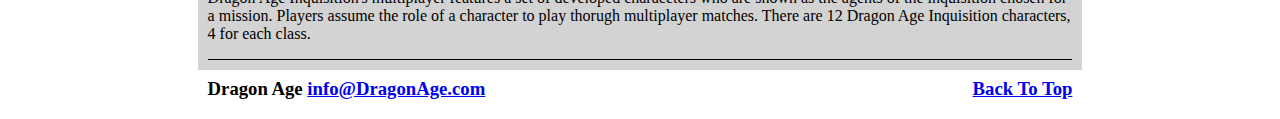
<file: multiplayer.html>
<!doctype html>
<html>
    <head>
        <title>Dragon Age Inquisition</title>
        <link href="main.css" rel="stylesheet" />
    </head>
    
    <body>
        <div id="wrap">
            <header>
                <nav>
                    <ul>
                        <li><a href="index.html">Home</a></li>
                        <li><a href="about.html">About</a></li>
                        <li><a href="gameplay.html">Gameplay</a></li>
                        <li><a href="multiplayer.html">Multiplayer</a></li>
                        <li><a href="classes.html">Classes</a></li>
                        <li><a href="characters.html">Characters</a></li>
                    </ul>
                </nav>
            </header>
            
            <main>
                <article>
                    <p>
                        Dragon Age Inquisition includes a four player co-op mode which features multiple campaigns and maps which are randomly generated with mathed between 20 - 30 minutes. There are many heroes to choose from. All have distinct looks and abilities. The player will be an agent of the inquisition, running behind the scenes operations.
                    </p>
                    
                    <p>
                        There is no subsscription or premium services. Player's can, however, purchase a platnium, which is described as a "time saver currency.
                    </p>
                    
                    <h1>Gameplay</h1>
                    
                    <p>
                        Each player assumes the role of one of a group of Inquisition agents displatched to eliminate either a cohort of Venatori, a battalion of Red Templars, or a pack of Demons that have taken control of an area.
                    </p>
                    
                    <p>
                        There are 5 zones on each area, chosen at random from various configurations. Once the first four zones have been  cleared, players will face a fifth wave of enemies led by the enemy commander. Once the final wave of enemies has been killed, the match end victoriously.
                    </p>
                    
                    <p>There are three levels of difficulty: </p>
                    
                    <p>Routine: rcommended for players levels 1 - 8</p>
                    
                    <p>Threatening: recommended for players levels 8 - 16</p>
                    
                    <p>Perilous: recommended for players levels 16 and up</p>
                    
                    <p>
                        Players can use abilities and potions to heal themselves. If a player's health drops to 0, they are incapacitated and unable to fight. Another player who is not incapacitated must revive an incapacitated player, or else the incapacitated player will bleed out and die. If a player dies, they can only observe the match, but cannot interact in any way. Once the surving players clear a wave of enemies, a dead player will be revived. However, players can only be incapacitated 3 times a match.
                    </p>
                    
                    <p>
                        Each location contain loots, treasure chests and sealed off alcoves generated at random. The alcoves can be opened by either a mage, rogue, or warrior depending on which lock is randomly generated.
                    </p>
                    
                    <p>
                        Gold can be traded at the store section for treasure chests or potion chests which randomly grant new items, armours, runes and potions.
                    </p>
                    
                    <p>
                        Occationally, when a player reaches a new zone, an event will activate which adds an optioal objective for that section. There are four different event types, each with minor variations:
                    </p>
                    
                    <p>Protect the VIP</p>
                    
                    <p>Recover the item</p>
                    
                    <p>Deafeat targeted enemy</p>
                    
                    <p>Eliminate guardians to break seal</p>
                    
                    <p>
                        Dragon Age Inquisition's multiplayer features a full challenge system. In addition, there are new weekly challenge operations. Completing challenges will earn players prestige points which will contribute to a player's rank on the leader board. There are also banners, portraits and titles available to be unlocked.
                    </p>
                    
                    <h1>Characters</h1>
                    
                    <img src = "Images/multiplayer%20cards.jpg" alt = "Photo" />
                    
                    <p>
                        Dragon Age Inquisition's multiplayer features a set of developed characeters who are shown as the agents of the inquisition chosen for a mission. Players assume the role of a character to play thorugh multiplayer matches. There are 12 Dragon Age Inquisition characters, 4 for each class.
                    </p>
                </article>
                
                <footer>
                    <h3 class="footer-text-left">Dragon Age <a href = "mailto:p_magbor@fanshaweonline.ca">info@DragonAge.com</a></h3>
                
                    <h3 class="footer-text-right"><a href = "#wrap">Back To Top</a></h3>
                </footer>
            </main>
        </div>
    </body>
</html>
</file>
<file: main.css>
nav, main, header, article, footer {
    display: block;
}

body {
    background-image: url(Images/Dragon%20Age.jpg);
    background-repeat: no-repeat;
    background-size: cover;
    background-attachment: fixed;
}

header {
    background: darkgray;
    color: white;
    box-shadow: 2px 2px 5px #333;
    text-align: center;
}

nav {
    background: gray;
    padding: 5px;
}

nav ul {
    text-align: center;
    padding: 10px;
}

nav li {
    display: inline;
    background: black;
    border-radius: 12px;
    padding: 7px;
}

nav li:hover {
    background: green;
}

nav a {
    font-weight: bold;
    color: white;
    text-decoration: none;
}

h1 {
    font-weight: bold;
    text-shadow: 1px 1px 2px #333;
}

main {
    padding: 10px;
}

main img {
    width: 100%;
}

footer {
    border-top: 1px solid black;
    background-color: lightgray;
}

.footer-text-left {
    float: left;
}

.footer-text-right {
    float: right;
}

#wrap {
    background: lightgray;
    margin: 0 auto;
    width: 70%;
    opacity: 1.0;
}



@media screen and (max-width: 900px) {
    #wrap {
        width: 70%;
    }
    
    nav li {
        display: block;
    }
    
    article {
        float: none;
        width: 98%;
    }
}

@media screen and (max-width: 640px) {
    #wrap {
        width: 99%;
    }
    
    main img {
        display: none;
    }
    
    nav li {
        display: block;
        padding: 10px;
    }
    
    .footer-text-left {
        float: none;
        width: 99%;
    }
    
    .footer-text-right {
        margin-left: auto;
    }
}
</file>
